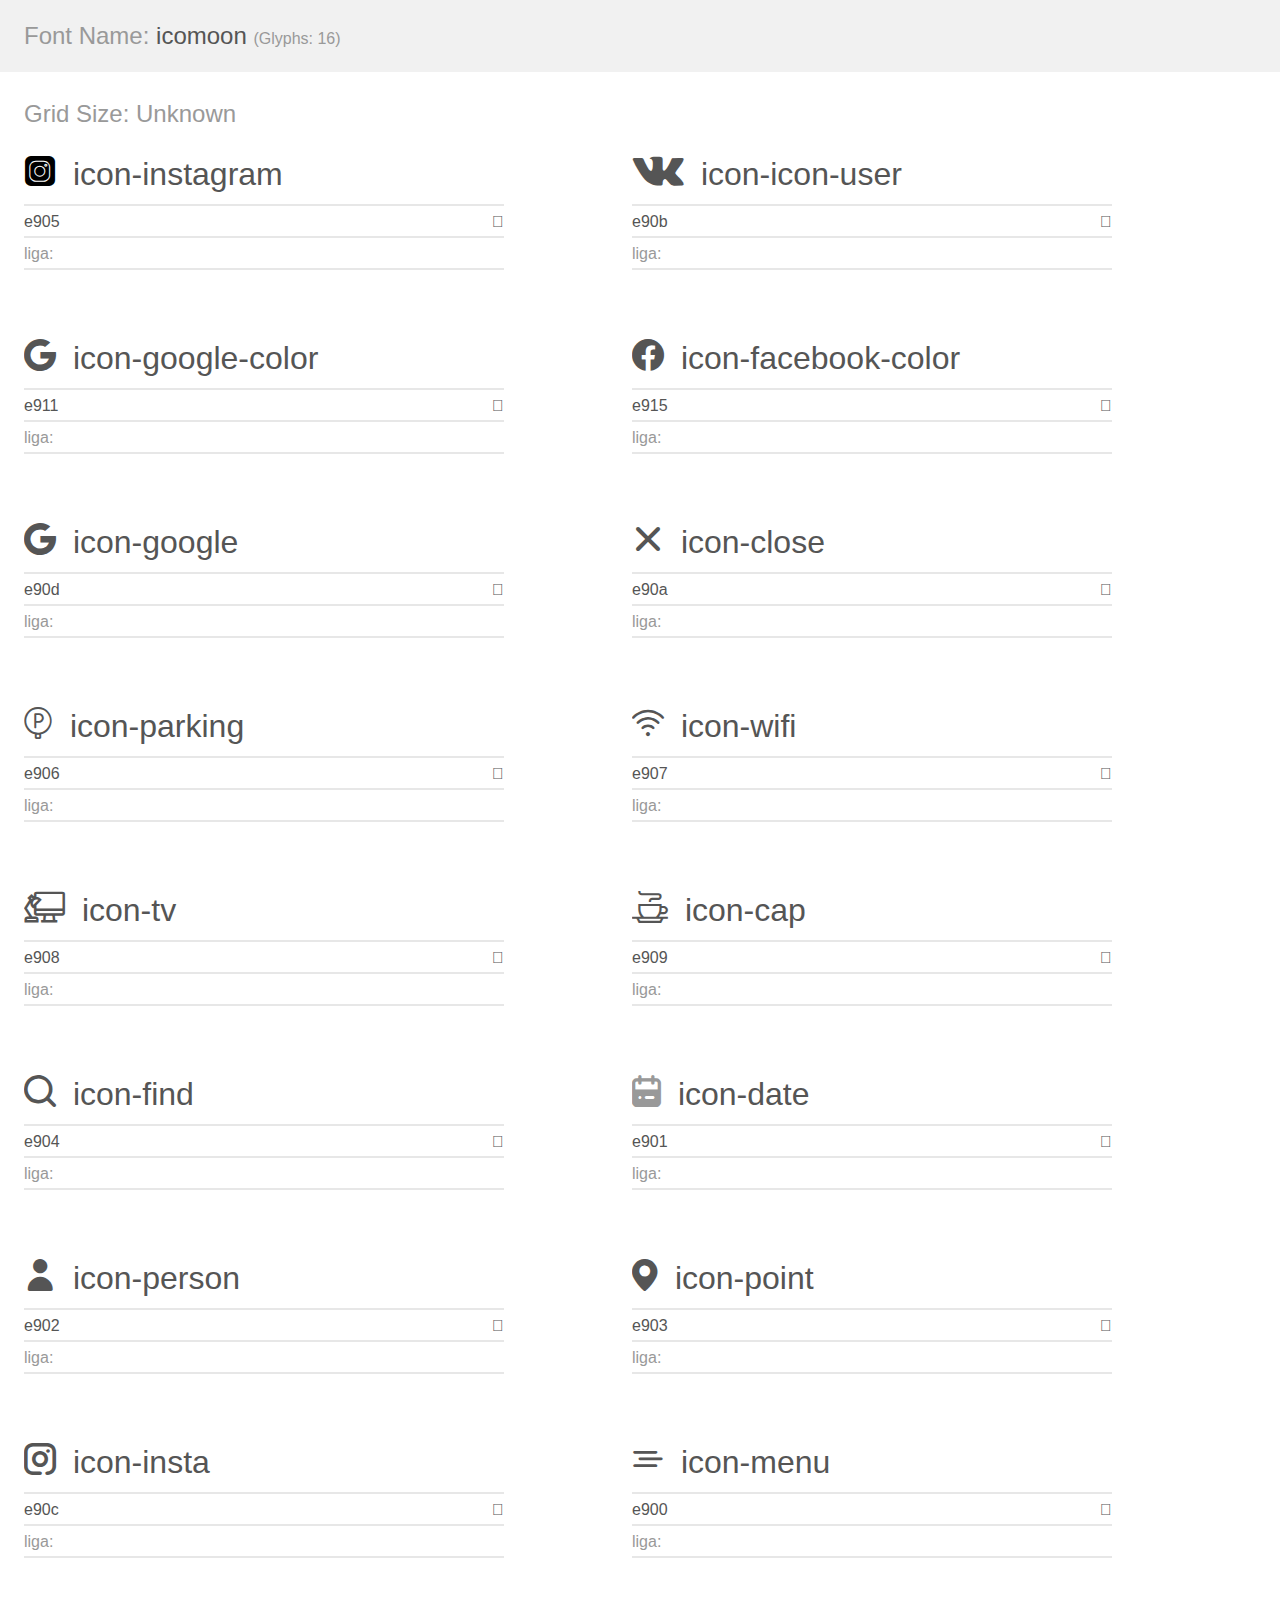
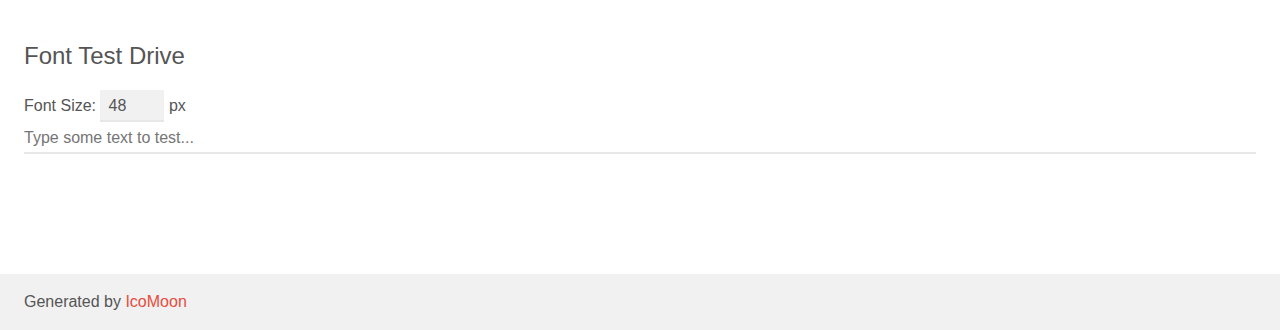
<file: int/icon/demo.html>
<!doctype html>
<html>
<head>
    <meta charset="utf-8">
    <title>IcoMoon Demo</title>
    <meta name="description" content="An Icon Font Generated By IcoMoon.io">
    <meta name="viewport" content="width=device-width, initial-scale=1">
    <link rel="stylesheet" href="demo-files/demo.css">
    <link rel="stylesheet" href="style.css"></head>
<body>
    <div class="bgc1 clearfix">
        <h1 class="mhmm mvm"><span class="fgc1">Font Name:</span> icomoon <small class="fgc1">(Glyphs:&nbsp;16)</small></h1>
    </div>
    <div class="clearfix mhl ptl">
        <h1 class="mvm mtn fgc1">Grid Size: Unknown</h1>
        <div class="glyph fs1">
            <div class="clearfix bshadow0 pbs">
                <span class="icon-instagram"><span class="path1"></span><span class="path2"></span><span class="path3"></span><span class="path4"></span></span>
                <span class="mls"> icon-instagram</span>
            </div>
            <fieldset class="fs0 size1of1 clearfix hidden-false">
                <input type="text" readonly value="e905" class="unit size1of2" />
                <input type="text" maxlength="1" readonly value="&#xe905;" class="unitRight size1of2 talign-right" />
            </fieldset>
            <div class="fs0 bshadow0 clearfix hidden-false">
                <span class="unit pvs fgc1">liga: </span>
                <input type="text" readonly value="" class="liga unitRight" />
            </div>
        </div>
        <div class="glyph fs1">
            <div class="clearfix bshadow0 pbs">
                <span class="icon-icon-user"></span>
                <span class="mls"> icon-icon-user</span>
            </div>
            <fieldset class="fs0 size1of1 clearfix hidden-false">
                <input type="text" readonly value="e90b" class="unit size1of2" />
                <input type="text" maxlength="1" readonly value="&#xe90b;" class="unitRight size1of2 talign-right" />
            </fieldset>
            <div class="fs0 bshadow0 clearfix hidden-false">
                <span class="unit pvs fgc1">liga: </span>
                <input type="text" readonly value="" class="liga unitRight" />
            </div>
        </div>
        <div class="glyph fs1">
            <div class="clearfix bshadow0 pbs">
                <span class="icon-google-color"></span>
                <span class="mls"> icon-google-color</span>
            </div>
            <fieldset class="fs0 size1of1 clearfix hidden-false">
                <input type="text" readonly value="e911" class="unit size1of2" />
                <input type="text" maxlength="1" readonly value="&#xe911;" class="unitRight size1of2 talign-right" />
            </fieldset>
            <div class="fs0 bshadow0 clearfix hidden-false">
                <span class="unit pvs fgc1">liga: </span>
                <input type="text" readonly value="" class="liga unitRight" />
            </div>
        </div>
        <div class="glyph fs1">
            <div class="clearfix bshadow0 pbs">
                <span class="icon-facebook-color"></span>
                <span class="mls"> icon-facebook-color</span>
            </div>
            <fieldset class="fs0 size1of1 clearfix hidden-false">
                <input type="text" readonly value="e915" class="unit size1of2" />
                <input type="text" maxlength="1" readonly value="&#xe915;" class="unitRight size1of2 talign-right" />
            </fieldset>
            <div class="fs0 bshadow0 clearfix hidden-false">
                <span class="unit pvs fgc1">liga: </span>
                <input type="text" readonly value="" class="liga unitRight" />
            </div>
        </div>
        <div class="glyph fs1">
            <div class="clearfix bshadow0 pbs">
                <span class="icon-google"></span>
                <span class="mls"> icon-google</span>
            </div>
            <fieldset class="fs0 size1of1 clearfix hidden-false">
                <input type="text" readonly value="e90d" class="unit size1of2" />
                <input type="text" maxlength="1" readonly value="&#xe90d;" class="unitRight size1of2 talign-right" />
            </fieldset>
            <div class="fs0 bshadow0 clearfix hidden-false">
                <span class="unit pvs fgc1">liga: </span>
                <input type="text" readonly value="" class="liga unitRight" />
            </div>
        </div>
        <div class="glyph fs1">
            <div class="clearfix bshadow0 pbs">
                <span class="icon-close"></span>
                <span class="mls"> icon-close</span>
            </div>
            <fieldset class="fs0 size1of1 clearfix hidden-false">
                <input type="text" readonly value="e90a" class="unit size1of2" />
                <input type="text" maxlength="1" readonly value="&#xe90a;" class="unitRight size1of2 talign-right" />
            </fieldset>
            <div class="fs0 bshadow0 clearfix hidden-false">
                <span class="unit pvs fgc1">liga: </span>
                <input type="text" readonly value="" class="liga unitRight" />
            </div>
        </div>
        <div class="glyph fs1">
            <div class="clearfix bshadow0 pbs">
                <span class="icon-parking"></span>
                <span class="mls"> icon-parking</span>
            </div>
            <fieldset class="fs0 size1of1 clearfix hidden-false">
                <input type="text" readonly value="e906" class="unit size1of2" />
                <input type="text" maxlength="1" readonly value="&#xe906;" class="unitRight size1of2 talign-right" />
            </fieldset>
            <div class="fs0 bshadow0 clearfix hidden-false">
                <span class="unit pvs fgc1">liga: </span>
                <input type="text" readonly value="" class="liga unitRight" />
            </div>
        </div>
        <div class="glyph fs1">
            <div class="clearfix bshadow0 pbs">
                <span class="icon-wifi"></span>
                <span class="mls"> icon-wifi</span>
            </div>
            <fieldset class="fs0 size1of1 clearfix hidden-false">
                <input type="text" readonly value="e907" class="unit size1of2" />
                <input type="text" maxlength="1" readonly value="&#xe907;" class="unitRight size1of2 talign-right" />
            </fieldset>
            <div class="fs0 bshadow0 clearfix hidden-false">
                <span class="unit pvs fgc1">liga: </span>
                <input type="text" readonly value="" class="liga unitRight" />
            </div>
        </div>
        <div class="glyph fs1">
            <div class="clearfix bshadow0 pbs">
                <span class="icon-tv"></span>
                <span class="mls"> icon-tv</span>
            </div>
            <fieldset class="fs0 size1of1 clearfix hidden-false">
                <input type="text" readonly value="e908" class="unit size1of2" />
                <input type="text" maxlength="1" readonly value="&#xe908;" class="unitRight size1of2 talign-right" />
            </fieldset>
            <div class="fs0 bshadow0 clearfix hidden-false">
                <span class="unit pvs fgc1">liga: </span>
                <input type="text" readonly value="" class="liga unitRight" />
            </div>
        </div>
        <div class="glyph fs1">
            <div class="clearfix bshadow0 pbs">
                <span class="icon-cap"></span>
                <span class="mls"> icon-cap</span>
            </div>
            <fieldset class="fs0 size1of1 clearfix hidden-false">
                <input type="text" readonly value="e909" class="unit size1of2" />
                <input type="text" maxlength="1" readonly value="&#xe909;" class="unitRight size1of2 talign-right" />
            </fieldset>
            <div class="fs0 bshadow0 clearfix hidden-false">
                <span class="unit pvs fgc1">liga: </span>
                <input type="text" readonly value="" class="liga unitRight" />
            </div>
        </div>
        <div class="glyph fs1">
            <div class="clearfix bshadow0 pbs">
                <span class="icon-find"></span>
                <span class="mls"> icon-find</span>
            </div>
            <fieldset class="fs0 size1of1 clearfix hidden-false">
                <input type="text" readonly value="e904" class="unit size1of2" />
                <input type="text" maxlength="1" readonly value="&#xe904;" class="unitRight size1of2 talign-right" />
            </fieldset>
            <div class="fs0 bshadow0 clearfix hidden-false">
                <span class="unit pvs fgc1">liga: </span>
                <input type="text" readonly value="" class="liga unitRight" />
            </div>
        </div>
        <div class="glyph fs1">
            <div class="clearfix bshadow0 pbs">
                <span class="icon-date"></span>
                <span class="mls"> icon-date</span>
            </div>
            <fieldset class="fs0 size1of1 clearfix hidden-false">
                <input type="text" readonly value="e901" class="unit size1of2" />
                <input type="text" maxlength="1" readonly value="&#xe901;" class="unitRight size1of2 talign-right" />
            </fieldset>
            <div class="fs0 bshadow0 clearfix hidden-false">
                <span class="unit pvs fgc1">liga: </span>
                <input type="text" readonly value="" class="liga unitRight" />
            </div>
        </div>
        <div class="glyph fs1">
            <div class="clearfix bshadow0 pbs">
                <span class="icon-person"></span>
                <span class="mls"> icon-person</span>
            </div>
            <fieldset class="fs0 size1of1 clearfix hidden-false">
                <input type="text" readonly value="e902" class="unit size1of2" />
                <input type="text" maxlength="1" readonly value="&#xe902;" class="unitRight size1of2 talign-right" />
            </fieldset>
            <div class="fs0 bshadow0 clearfix hidden-false">
                <span class="unit pvs fgc1">liga: </span>
                <input type="text" readonly value="" class="liga unitRight" />
            </div>
        </div>
        <div class="glyph fs1">
            <div class="clearfix bshadow0 pbs">
                <span class="icon-point"></span>
                <span class="mls"> icon-point</span>
            </div>
            <fieldset class="fs0 size1of1 clearfix hidden-false">
                <input type="text" readonly value="e903" class="unit size1of2" />
                <input type="text" maxlength="1" readonly value="&#xe903;" class="unitRight size1of2 talign-right" />
            </fieldset>
            <div class="fs0 bshadow0 clearfix hidden-false">
                <span class="unit pvs fgc1">liga: </span>
                <input type="text" readonly value="" class="liga unitRight" />
            </div>
        </div>
        <div class="glyph fs1">
            <div class="clearfix bshadow0 pbs">
                <span class="icon-insta"></span>
                <span class="mls"> icon-insta</span>
            </div>
            <fieldset class="fs0 size1of1 clearfix hidden-false">
                <input type="text" readonly value="e90c" class="unit size1of2" />
                <input type="text" maxlength="1" readonly value="&#xe90c;" class="unitRight size1of2 talign-right" />
            </fieldset>
            <div class="fs0 bshadow0 clearfix hidden-false">
                <span class="unit pvs fgc1">liga: </span>
                <input type="text" readonly value="" class="liga unitRight" />
            </div>
        </div>
        <div class="glyph fs1">
            <div class="clearfix bshadow0 pbs">
                <span class="icon-menu"></span>
                <span class="mls"> icon-menu</span>
            </div>
            <fieldset class="fs0 size1of1 clearfix hidden-false">
                <input type="text" readonly value="e900" class="unit size1of2" />
                <input type="text" maxlength="1" readonly value="&#xe900;" class="unitRight size1of2 talign-right" />
            </fieldset>
            <div class="fs0 bshadow0 clearfix hidden-false">
                <span class="unit pvs fgc1">liga: </span>
                <input type="text" readonly value="" class="liga unitRight" />
            </div>
        </div>
    </div>

    <!--[if gt IE 8]><!-->
    <div class="mhl clearfix mbl">
        <h1>Font Test Drive</h1>
        <label>
            Font Size: <input id="fontSize" type="number" class="textbox0 mbm"
            min="8" value="48" />
            px
        </label>
        <input id="testText" type="text" class="phl size1of1 mvl"
        placeholder="Type some text to test..." value=""/>
        <div id="testDrive" class="icon-" style="font-family: icomoon">&nbsp;
        </div>
    </div>
    <!--<![endif]-->
    <div class="bgc1 clearfix">
        <p class="mhl">Generated by <a href="https://icomoon.io/app">IcoMoon</a></p>
    </div>

    <script src="demo-files/demo.js"></script>
</body>
</html>
</file>
<file: int/icon/demo-files/demo.css>
body {
  padding: 0;
  margin: 0;
  font-family: sans-serif;
  font-size: 1em;
  line-height: 1.5;
  color: #555;
  background: #fff;
}
h1 {
  font-size: 1.5em;
  font-weight: normal;
}
small {
  font-size: .66666667em;
}
a {
  color: #e74c3c;
  text-decoration: none;
}
a:hover, a:focus {
  box-shadow: 0 1px #e74c3c;
}
.bshadow0, input {
  box-shadow: inset 0 -2px #e7e7e7;
}
input:hover {
  box-shadow: inset 0 -2px #ccc;
}
input, fieldset {
  font-family: sans-serif;
  font-size: 1em;
  margin: 0;
  padding: 0;
  border: 0;
}
input {
  color: inherit;
  line-height: 1.5;
  height: 1.5em;
  padding: .25em 0;
}
input:focus {
  outline: none;
  box-shadow: inset 0 -2px #449fdb;
}
.glyph {
  font-size: 16px;
  width: 15em;
  padding-bottom: 1em;
  margin-right: 4em;
  margin-bottom: 1em;
  float: left;
  overflow: hidden;
}
.liga {
  width: 80%;
  width: calc(100% - 2.5em);
}
.talign-right {
  text-align: right;
}
.talign-center {
  text-align: center;
}
.bgc1 {
  background: #f1f1f1;
}
.fgc1 {
  color: #999;
}
.fgc0 {
  color: #000;
}
p {
  margin-top: 1em;
  margin-bottom: 1em;
}
.mvm {
  margin-top: .75em;
  margin-bottom: .75em;
}
.mtn {
  margin-top: 0;
}
.mtl, .mal {
  margin-top: 1.5em;
}
.mbl, .mal {
  margin-bottom: 1.5em;
}
.mal, .mhl {
  margin-left: 1.5em;
  margin-right: 1.5em;
}
.mhmm {
  margin-left: 1em;
  margin-right: 1em;
}
.mls {
  margin-left: .25em;
}
.ptl {
  padding-top: 1.5em;
}
.pbs, .pvs {
  padding-bottom: .25em;
}
.pvs, .pts {
  padding-top: .25em;
}
.unit {
  float: left;
}
.unitRight {
  float: right;
}
.size1of2 {
  width: 50%;
}
.size1of1 {
  width: 100%;
}
.clearfix:before, .clearfix:after {
  content: " ";
  display: table;
}
.clearfix:after {
  clear: both;
}
.hidden-true {
  display: none;
}
.textbox0 {
  width: 3em;
  background: #f1f1f1;
  padding: .25em .5em;
  line-height: 1.5;
  height: 1.5em;
}
#testDrive {
  display: block;
  padding-top: 24px;
  line-height: 1.5;
}
.fs0 {
  font-size: 16px;
}
.fs1 {
  font-size: 32px;
}
</file>
<file: int/icon/style.css>
@font-face {
  font-family: 'icomoon';
  src:  url('fonts/icomoon.eot?u61dkn');
  src:  url('fonts/icomoon.eot?u61dkn#iefix') format('embedded-opentype'),
    url('fonts/icomoon.ttf?u61dkn') format('truetype'),
    url('fonts/icomoon.woff?u61dkn') format('woff'),
    url('fonts/icomoon.svg?u61dkn#icomoon') format('svg');
  font-weight: normal;
  font-style: normal;
  font-display: block;
}

[class^="icon-"], [class*=" icon-"] {
  /* use !important to prevent issues with browser extensions that change fonts */
  font-family: 'icomoon' !important;
  speak: never;
  font-style: normal;
  font-weight: normal;
  font-variant: normal;
  text-transform: none;
  line-height: 1;

  /* Better Font Rendering =========== */
  -webkit-font-smoothing: antialiased;
  -moz-osx-font-smoothing: grayscale;
}

.icon-instagram .path1:before {
  content: "\e905";
  color: rgb(0, 0, 0);
}
.icon-instagram .path2:before {
  content: "\e90e";
  margin-left: -1em;
  color: rgb(255, 255, 255);
}
.icon-instagram .path3:before {
  content: "\e90f";
  margin-left: -1em;
  color: rgb(255, 255, 255);
}
.icon-instagram .path4:before {
  content: "\e910";
  margin-left: -1em;
  color: rgb(255, 255, 255);
}
.icon-icon-user:before {
  content: "\e90b";
}
.icon-google-color:before {
  content: "\e911";
}
.icon-facebook-color:before {
  content: "\e915";
}
.icon-google:before {
  content: "\e90d";
}
.icon-close:before {
  content: "\e90a";
}
.icon-parking:before {
  content: "\e906";
}
.icon-wifi:before {
  content: "\e907";
}
.icon-tv:before {
  content: "\e908";
}
.icon-cap:before {
  content: "\e909";
}
.icon-find:before {
  content: "\e904";
}
.icon-date:before {
  content: "\e901";
  color: #999;
}
.icon-person:before {
  content: "\e902";
}
.icon-point:before {
  content: "\e903";
}
.icon-insta:before {
  content: "\e90c";
}
.icon-menu:before {
  content: "\e900";
}
</file>
